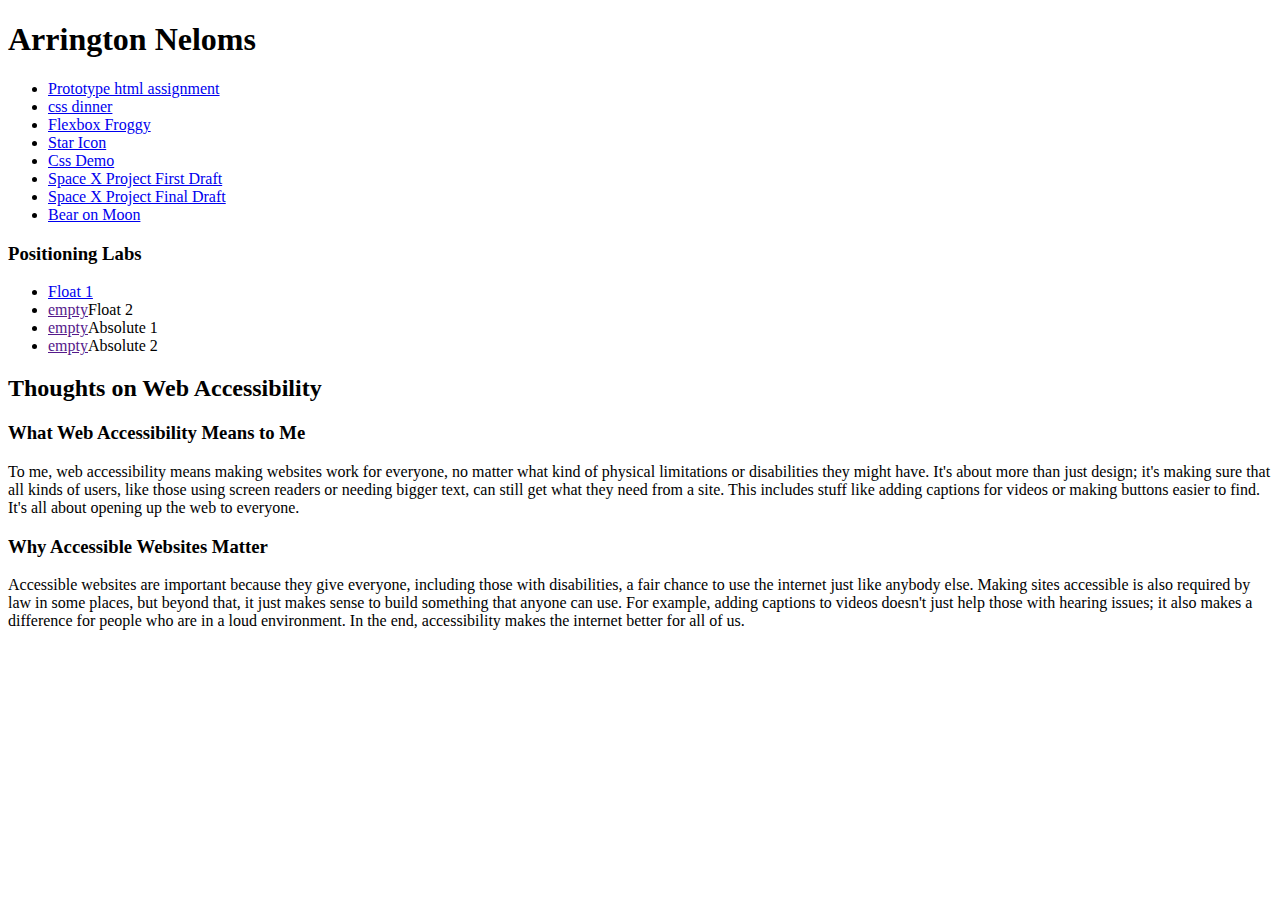
<file: index.html>
<!DOCTYPE html>

<html lang="en">
    <head>
        <meta charset="UTF-8">
        <meta name="description" content="main page.">
        <meta name="author" content="Your Name">
        <title>Prototype HTML Document</title> 
        
    </head>
    <body>
        <h1>Arrington Neloms</h1>

        <ul>
            <li><a href="prototype/index.html">Prototype html assignment</a></li>
            <li><a href="assets/img/Screenshot 2024-10-31 at 2.39.29 PM.png">css dinner</a></li>
            <li><a href="assets/img/Screenshot 2024-11-05 at 2.20.32 PM.png">Flexbox Froggy</a></li>
            <li><a href="assets/img/Untitled-1.png">Star Icon</a></li>
            <li><a href="Css Demo/index.html">Css Demo</a></li>
            <li><a href="SpaceX Project/index.html">Space X Project First Draft</a></li>
            <li><a href="SpaceX Project Final/index.html">Space X Project Final Draft</a></li>
            <li><a href="assets/img/Screenshot 2024-12-03 at 1.25.33 AM.png">Bear on Moon</a></li>
        </ul>   

        <h3>Positioning Labs</h3>

        <ul>
            <li><a href="assets/Position labs/index.html">Float 1</a></li>
            <li><a href="">empty</a>Float 2</li>
            <li><a href="">empty</a>Absolute 1</li>
            <li><a href="">empty</a>Absolute 2</li>
        </ul>

        <main>
           
            <h2>Thoughts on Web Accessibility</h2>
            
           
            <section>
                <h3>What Web Accessibility Means to Me</h3>
                <p>To me, web accessibility means making websites work for everyone, no matter what kind of physical limitations or disabilities they might have. It's about more than just design; it's making sure that all kinds of users, like those using screen readers or needing bigger text, can still get what they need from a site. This includes stuff like adding captions for videos or making buttons easier to find. It's all about opening up the web to everyone.</p>
            </section>
    
            
            <section>
                <h3>Why Accessible Websites Matter</h3>
                <p>Accessible websites are important because they give everyone, including those with disabilities, a fair chance to use the internet just like anybody else. Making sites accessible is also required by law in some places, but beyond that, it just makes sense to build something that anyone can use. For example, adding captions to videos doesn't just help those with hearing issues; it also makes a difference for people who are in a loud environment. In the end, accessibility makes the internet better for all of us.</p>
            </section>
        
    </body>
    </html>
</file>
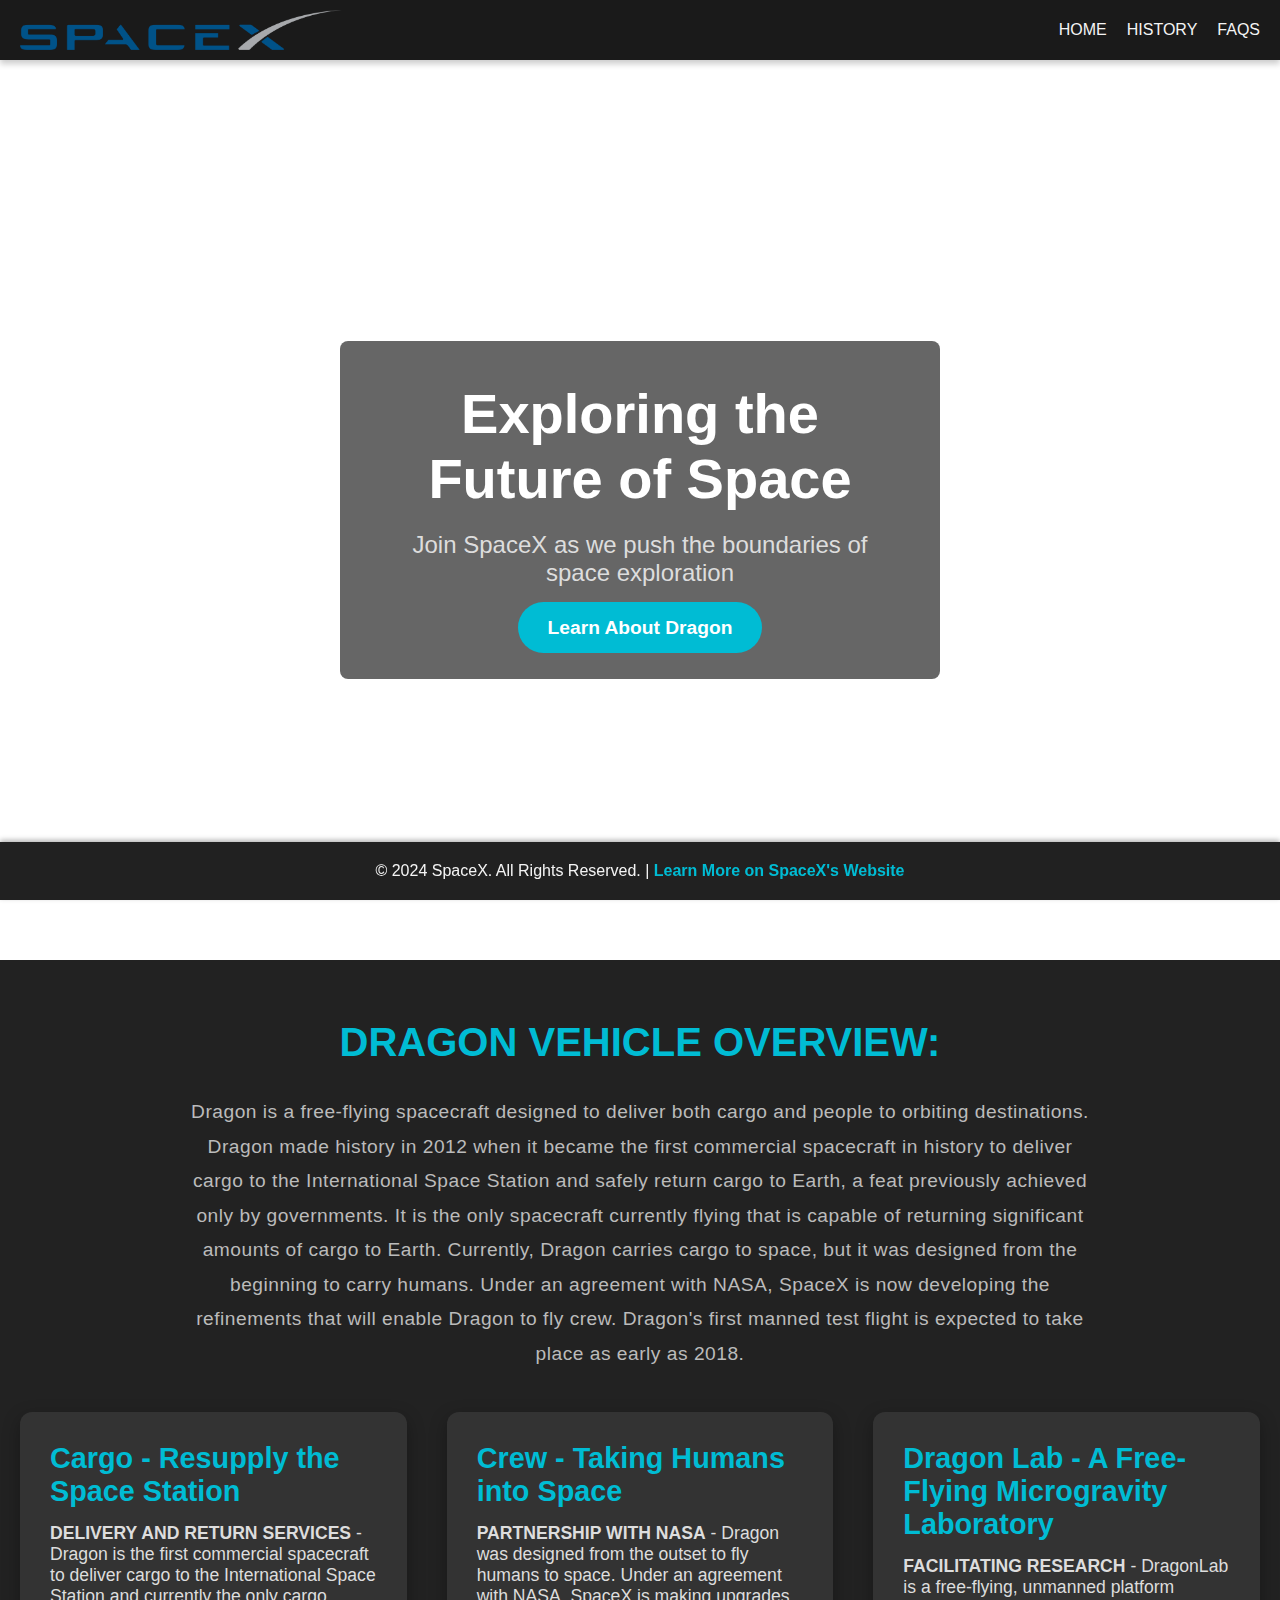
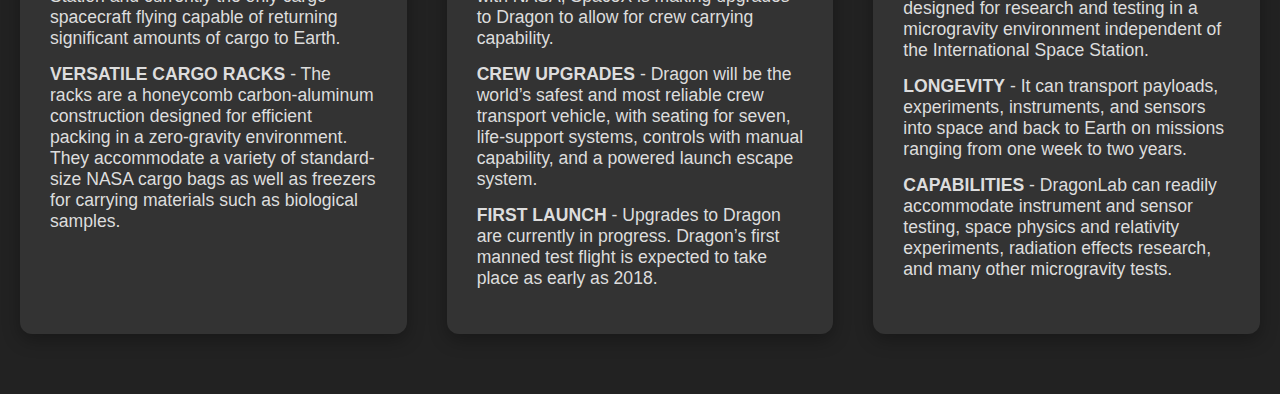
<file: SpaceX Project Final/index.html>
<!DOCTYPE html>
<html lang="en">

<head>
    <meta charset="UTF-8">
    <meta name="viewport" content="width=device-width, initial-scale=1.0">
    <title>SpaceX Homepage</title>
    <link rel="stylesheet" href="assets/css/style.css">
</head>

<body>
    <!-- Navbar -->
    <header class="main-header">
        <nav class="navbar">
            <img src="assets/img/SpaceX-Logo.png" alt="SpaceX Logo" class="logo">
            <ul class="nav-links">
                <li><a href="index.html" class="nav-item">Home</a></li>
                <li><a href="history.html" class="nav-item">History</a></li>
                <li><a href="faqs.html" class="nav-item active">FAQs</a></li>
            </ul>
        </nav>
    </header>

    <!-- Hero Section with Background Slider -->
    <div class="hero" id="hero-section">
        <div class="hero-overlay">
            <h1 class="hero-title">Exploring the Future of Space</h1>
            <p class="hero-subtitle">Join SpaceX as we push the boundaries of space exploration</p>
            <a href="#dragon-overview" class="cta-button">Learn About Dragon</a>
        </div>
    </div>

    <!-- Dragon Vehicle Overview Section -->
    <section id="dragon-overview" class="dragon-overview">
        <div class="container">
            <h2 class="section-title">Dragon Vehicle Overview:</h2>
            <p class="overview-text">
                Dragon is a free-flying spacecraft designed to deliver both cargo and people to orbiting destinations.
                Dragon made history in 2012 when it became the first commercial spacecraft in history to deliver cargo
                to the International Space Station and safely return cargo to Earth, a feat previously achieved only by
                governments. It is the only spacecraft currently flying that is capable of returning significant amounts
                of cargo to Earth. Currently, Dragon carries cargo to space, but it was designed from the beginning to
                carry humans. Under an agreement with NASA, SpaceX is now developing the refinements that will enable
                Dragon to fly crew. Dragon's first manned test flight is expected to take place as early as 2018.
            </p>

            <div class="dragon-configurations">
                <!-- Cargo Configuration -->
                <div class="config-item">
                    <h3 class="config-title">Cargo - Resupply the Space Station</h3>
                    <ul class="config-list">
                        <li><strong>DELIVERY AND RETURN SERVICES</strong> - Dragon is the first commercial spacecraft to deliver
                            cargo to the International Space Station and currently the only cargo spacecraft flying capable
                            of returning significant amounts of cargo to Earth.</li>
                        <li><strong>VERSATILE CARGO RACKS</strong> - The racks are a honeycomb carbon-aluminum construction
                            designed for efficient packing in a zero-gravity environment. They accommodate a variety of
                            standard-size NASA cargo bags as well as freezers for carrying materials such as biological
                            samples.</li>
                    </ul>
                </div>

                <!-- Crew Configuration -->
                <div class="config-item">
                    <h3 class="config-title">Crew - Taking Humans into Space</h3>
                    <ul class="config-list">
                        <li><strong>PARTNERSHIP WITH NASA</strong> - Dragon was designed from the outset to fly humans to
                            space. Under an agreement with NASA, SpaceX is making upgrades to Dragon to allow for crew
                            carrying capability.</li>
                        <li><strong>CREW UPGRADES</strong> - Dragon will be the world’s safest and most reliable crew
                            transport vehicle, with seating for seven, life-support systems, controls with manual
                            capability, and a powered launch escape system.</li>
                        <li><strong>FIRST LAUNCH</strong> - Upgrades to Dragon are currently in progress. Dragon’s first manned
                            test flight is expected to take place as early as 2018.</li>
                    </ul>
                </div>

                <!-- DragonLab Configuration -->
                <div class="config-item">
                    <h3 class="config-title">Dragon Lab - A Free-Flying Microgravity Laboratory</h3>
                    <ul class="config-list">
                        <li><strong>FACILITATING RESEARCH</strong> - DragonLab is a free-flying, unmanned platform designed for
                            research and testing in a microgravity environment independent of the International Space
                            Station.</li>
                        <li><strong>LONGEVITY</strong> - It can transport payloads, experiments, instruments, and sensors
                            into space and back to Earth on missions ranging from one week to two years.</li>
                        <li><strong>CAPABILITIES</strong> - DragonLab can readily accommodate instrument and sensor testing,
                            space physics and relativity experiments, radiation effects research, and many other
                            microgravity tests.</li>
                    </ul>
                </div>
            </div>
        </div>
    </section>

    <!-- Footer -->
    <footer class="main-footer">
        <div class="footer-content">
            <p>&copy; 2024 SpaceX. All Rights Reserved. | <a href="https://www.spacex.com" target="_blank">Learn More on
                    SpaceX's Website</a></p>
        </div>
    </footer>

    <script src="assets/js/scripts.js"></script>
</body>

</html>
</file>
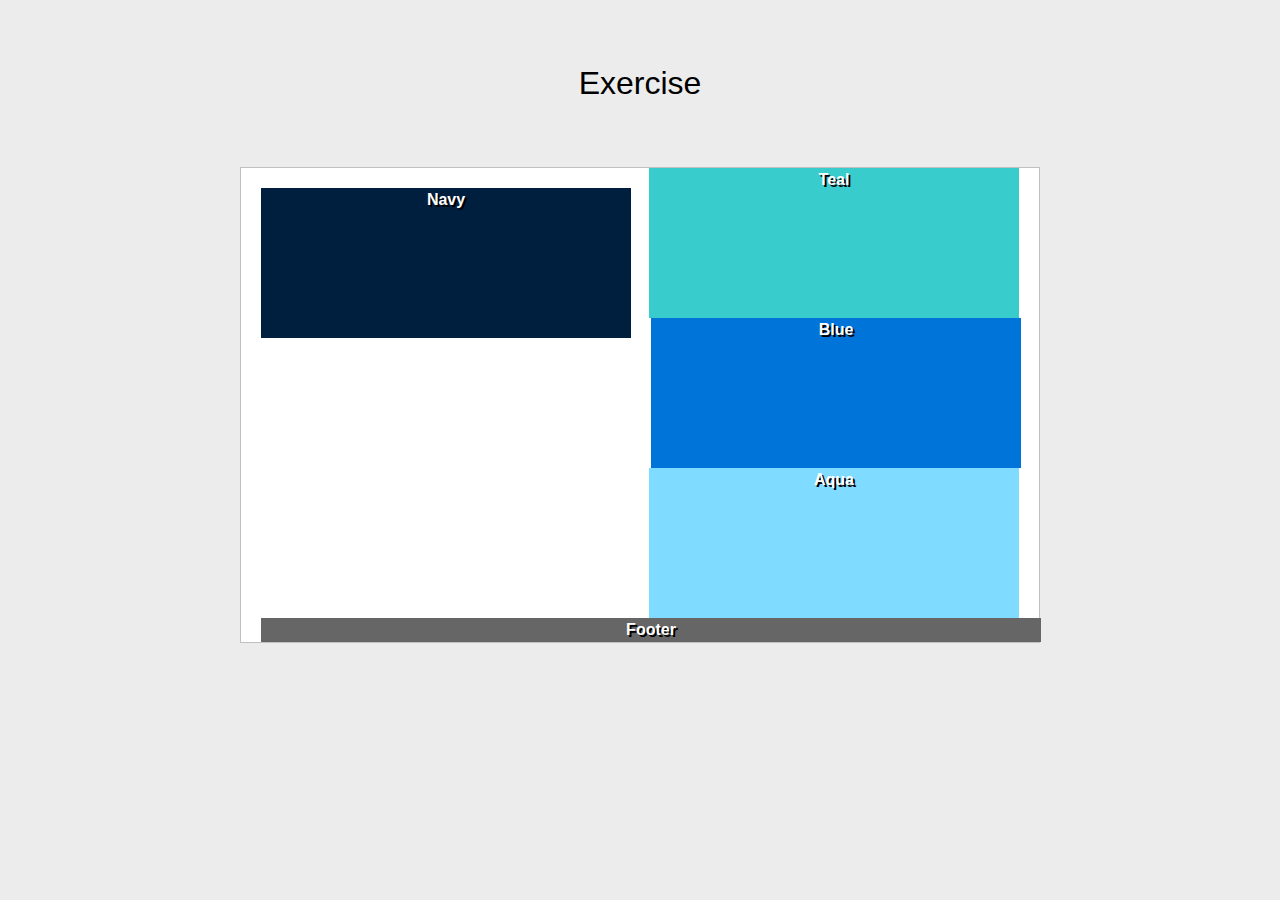
<file: assets/Position labs/index.html>
<!DOCTYPE html>
<html lang="en">

<head>
  <meta charset="UTF-8">
  <meta http-equiv="X-UA-Compatible" content="IE=edge">
  <meta name="viewport" content="width=device-width, initial-scale=1.0">
  <title>Positioning Lab</title>
  <style type="text/css">
    /* ---------------Box Sizing----------------- */
    html {
      box-sizing: border-box;
    }
    *,
    *:before,
    *:after {
      box-sizing: inherit;

    }
    body {
      background-color: #ECECEC;
      font-weight: bold;
      font-family: Tahoma, Geneva, sans-serif;
      color: #FFF;
      text-align: center;
      line-height: 24px;
    }
    #wrapper {
      background-color: #FFF;
      border: 1px solid #c0c0c0;
      width: 800px;
      margin-right: auto;
      margin-left: auto;
      text-shadow: 2px 2px #000;
    }
    #navy {
      background-color: #001f3f;
      width: 370px;
      height: 150px;
      margin-left: 20px;
      margin-top: 20px;
      float: left;
    }
    #teal {
      background-color: #39CCCC;
      width: 370px;
      height: 150px;
      margin-right: 20px;
      float: right; 
    }
    #blue {
      background-color: #0074D9;
      width: 370px;
      height: 150px;
      margin-left: 20px;
      float: left;
    }
    #aqua {
      background-color: #7FDBFF;
      width: 370px;
      height: 150px;
      margin-right: 20px;
      float: right; 
    }
    #footer {
      background-color: #666;
      width: 780px;
      clear: both;
      margin-left: 20px;
    }
    h1 {
      color: #000;
      font-weight: normal;
      padding: 50px;
    }
  </style>
</head>
<body>
  <h1>Exercise</h1>
  <section id="wrapper">
    <div id="navy">Navy</div>
    <div id="teal">Teal</div>
    <div id="blue">Blue</div>
    <div id="aqua">Aqua</div>
    <div id="footer">Footer</div>

  </section>
</body>

</html>
</file>
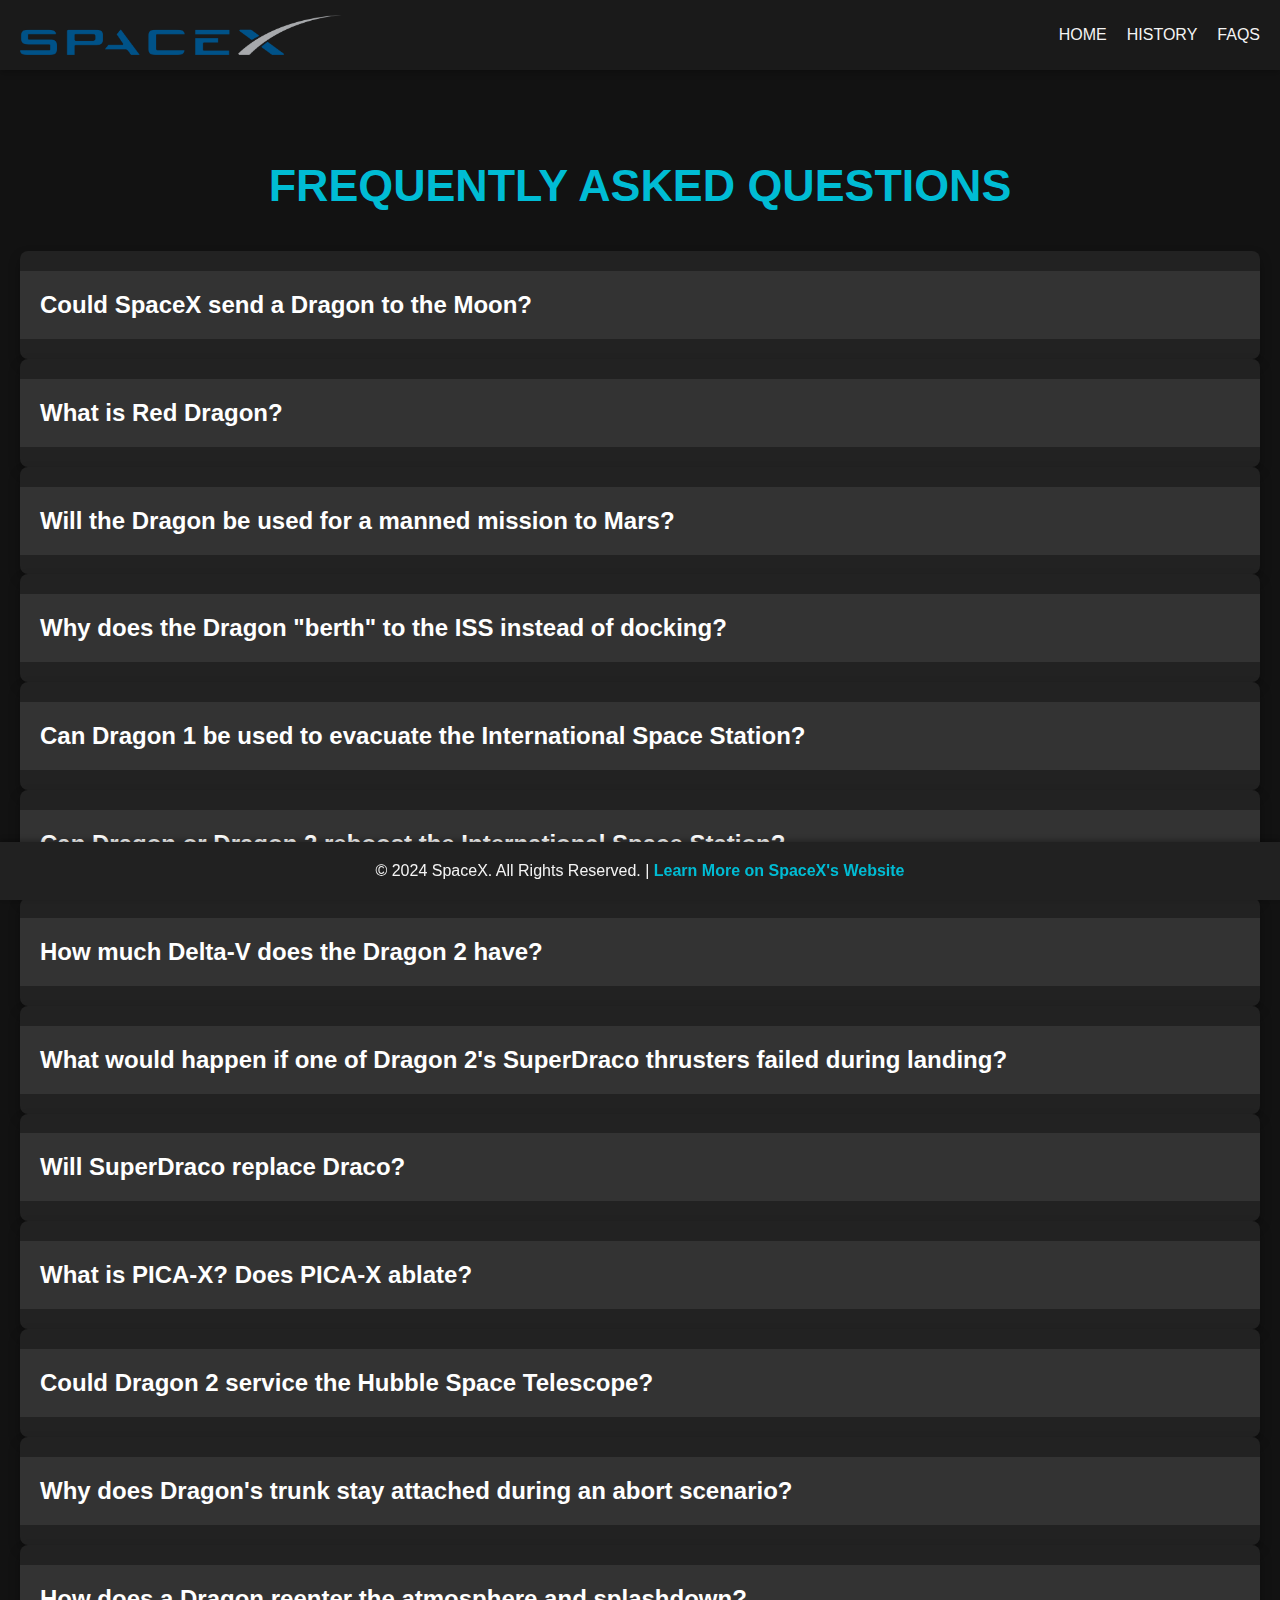
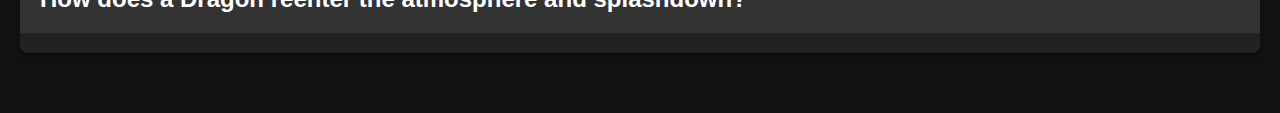
<file: SpaceX Project Final/faqs.html>
<!DOCTYPE html>
<html lang="en">
<head>
    <meta charset="UTF-8">
    <meta name="viewport" content="width=device-width, initial-scale=1.0">
    <meta name="robots" content="index, follow">
    <meta name="description" content="Frequently asked questions about SpaceX Dragon spacecraft, its missions, and technologies.">
    <title>SpaceX Dragon - FAQ</title>
    <link rel="stylesheet" href="assets/css/faqs.css">
    <link rel="icon" href="assets/img/SpaceX-Logo.png">
</head>
<body>
    <!-- Header -->
    <header class="main-header">
        <nav class="navbar">
            <img src="assets/img/SpaceX-Logo.png" alt="SpaceX Logo" class="logo">
            <ul class="nav-links">
                <li><a href="index.html" class="nav-item">Home</a></li>
                <li><a href="history.html" class="nav-item">History</a></li>
                <li><a href="faqs.html" class="nav-item active">FAQs</a></li>
            </ul>
        </nav>
    </header>

    <!-- Main Content -->
    <main class="faq-section">
        <h1 class="section-title">Frequently Asked Questions</h1>

        <div class="faq-item">
            <h2 class="faq-question">Could SpaceX send a Dragon to the Moon?</h2>
            <p class="faq-answer">The Dragon could easily be sent to lunar orbit, but it cannot land due to its limited propellant capacity. The Falcon Heavy could send a Dragon 2 capsule to the Moon, but it would lack the necessary velocity change (∆V) required for landing, as Dragon 2 carries only a small amount of propellant. Landing would require a much larger ∆V (~1870 m/s), which Dragon 2 cannot achieve with its current design.</p>
        </div>

        <div class="faq-item">
            <h2 class="faq-question">What is Red Dragon?</h2>
            <p class="faq-answer">Red Dragon was a proposed mission to send a modified Dragon capsule atop a Falcon Heavy to the Martian surface. It would have been an unmanned scientific lander, capable of carrying additional cargo to Mars. However, the project has not been funded or officially announced by SpaceX, and its design is not currently managed by them.</p>
        </div>

        <div class="faq-item">
            <h2 class="faq-question">Will the Dragon be used for a manned mission to Mars?</h2>
            <p class="faq-answer">No, Dragon is not designed for long-duration human missions to Mars. The spacecraft is too cramped, and significant improvements would be required in its life support systems to sustain astronauts for the long journey. Dragon 2 can support seven astronauts for only "several days," as stated by Elon Musk.</p>
        </div>

        <div class="faq-item">
            <h2 class="faq-question">Why does the Dragon "berth" to the ISS instead of docking?</h2>
            <p class="faq-answer">Dragon cannot dock because it uses a Common Berthing Mechanism (CBM) instead of the NASA Docking System (NDS). The CBM is larger (50 inches) than the NDS (31.5 inches), but berthing requires astronauts to manually maneuver the capsule into place using Canadarm, and then bolt the ports together. Docking is faster and autonomous, whereas berthing is a more labor-intensive process.</p>
        </div>

        <div class="faq-item">
            <h2 class="faq-question">Can Dragon 1 be used to evacuate the International Space Station?</h2>
            <p class="faq-answer">Dragon 1 is not suitable as an emergency evacuation vehicle for the ISS. It cannot dock and instead "berths" to the station, which is a slow and manual process. Additionally, Dragon is only present at the station for a short period (a month every 6 months), lacks seats, and is typically filled with cargo. The ISS already has Soyuz spacecraft on standby for evacuation if necessary.</p>
        </div>

        <div class="faq-item">
            <h2 class="faq-question">Can Dragon or Dragon 2 reboost the International Space Station?</h2>
            <p class="faq-answer">Dragon is not designed to reboost the ISS. The spacecraft does not carry enough fuel, and the SuperDraco engines are too powerful. The docking ports are not designed to handle the forces of reboosting, and Dragon lacks the necessary connections for station guidance and control. Current reboosting methods are more efficient and do not require modifications.</p>
        </div>

        <div class="faq-item">
            <h2 class="faq-question">How much Delta-V does the Dragon 2 have?</h2>
            <p class="faq-answer">Dragon 2 carries about 420 m/s of Delta-V. This is based on its propellant mass of 1588 kg and the specific impulse of its SuperDraco engines (235 s), which allows it to perform orbital maneuvers and landing sequences.</p>
        </div>

        <div class="faq-item">
            <h2 class="faq-question">What would happen if one of Dragon 2's SuperDraco thrusters failed during landing?</h2>
            <p class="faq-answer">Dragon 2 is designed to lose up to two of its SuperDraco thrusters without issue. If a failure occurs, the spacecraft will deploy parachutes and splash down in the Atlantic Ocean. The SuperDracos are required for active control during descent, but the parachutes ensure a safe landing even with a thruster failure.</p>
        </div>

        <div class="faq-item">
            <h2 class="faq-question">Will SuperDraco replace Draco?</h2>
            <p class="faq-answer">No, SuperDraco engines are designed for different purposes. Draco engines are used for in-orbit maneuvers, fine guidance, and deorbiting with a thrust of 400 N, while SuperDraco engines produce 73,000 N of thrust and are used for landing and abort scenarios. They are far more powerful and not suitable for the same tasks as Draco engines.</p>
        </div>

        <div class="faq-item">
            <h2 class="faq-question">What is PICA-X? Does PICA-X ablate?</h2>
            <p class="faq-answer">PICA-X (Phenolic Impregnated Carbon Ablator) is a heatshield material developed by SpaceX for Dragon. It is designed to withstand high-speed reentries from space, and it ablates (evaporates) to protect the spacecraft from extreme heat. SpaceX improved on NASA’s original PICA design to create a version that is cheaper to manufacture, less prone to ablation, and more reusable. Dragon 2 uses PICA-X Version 3, which ablates even less.</p>
        </div>

        <div class="faq-item">
            <h2 class="faq-question">Could Dragon 2 service the Hubble Space Telescope?</h2>
            <p class="faq-answer">While Dragon 2 could technically service the Hubble Space Telescope, it would not be cost-effective. Modifications such as adding an airlock would be needed, but it would likely be cheaper to build and launch a new telescope rather than retrofit Dragon for the task.</p>
        </div>

        <div class="faq-item">
            <h2 class="faq-question">Why does Dragon's trunk stay attached during an abort scenario?</h2>
            <p class="faq-answer">During an abort scenario, the trunk helps stabilize the Dragon capsule and prevents it from flipping over due to aerodynamic forces. The trunk’s large surface area and fins help maintain proper orientation until the capsule separates from the trunk, ensuring a controlled descent.</p>
        </div>

        <div class="faq-item">
            <h2 class="faq-question">How does a Dragon reenter the atmosphere and splashdown?</h2>
            <p class="faq-answer">Dragon’s reentry involves three main phases: deorbit, reentry, and landing. In the deorbit phase, Dragon uses its Draco thrusters to slow down and ensure the proper angle for reentry. In the reentry phase, the trunk is jettisoned, and Dragon aligns its heatshield to protect itself from the intense heat. Finally, in the landing phase, drogue chutes slow the capsule, followed by main parachutes, ensuring a safe splashdown in the ocean.</p>
        </div>

    </main>

    <!-- Footer -->
    <footer class="main-footer">
        <div class="footer-content">
            <p>&copy; 2024 SpaceX. All Rights Reserved. | <a href="https://www.spacex.com" target="_blank">Learn More on SpaceX's Website</a></p>
            </div>
        </div>
    </footer>

    <script src="assets/js/scripts.js"></script>
</body>
</html>
</file>
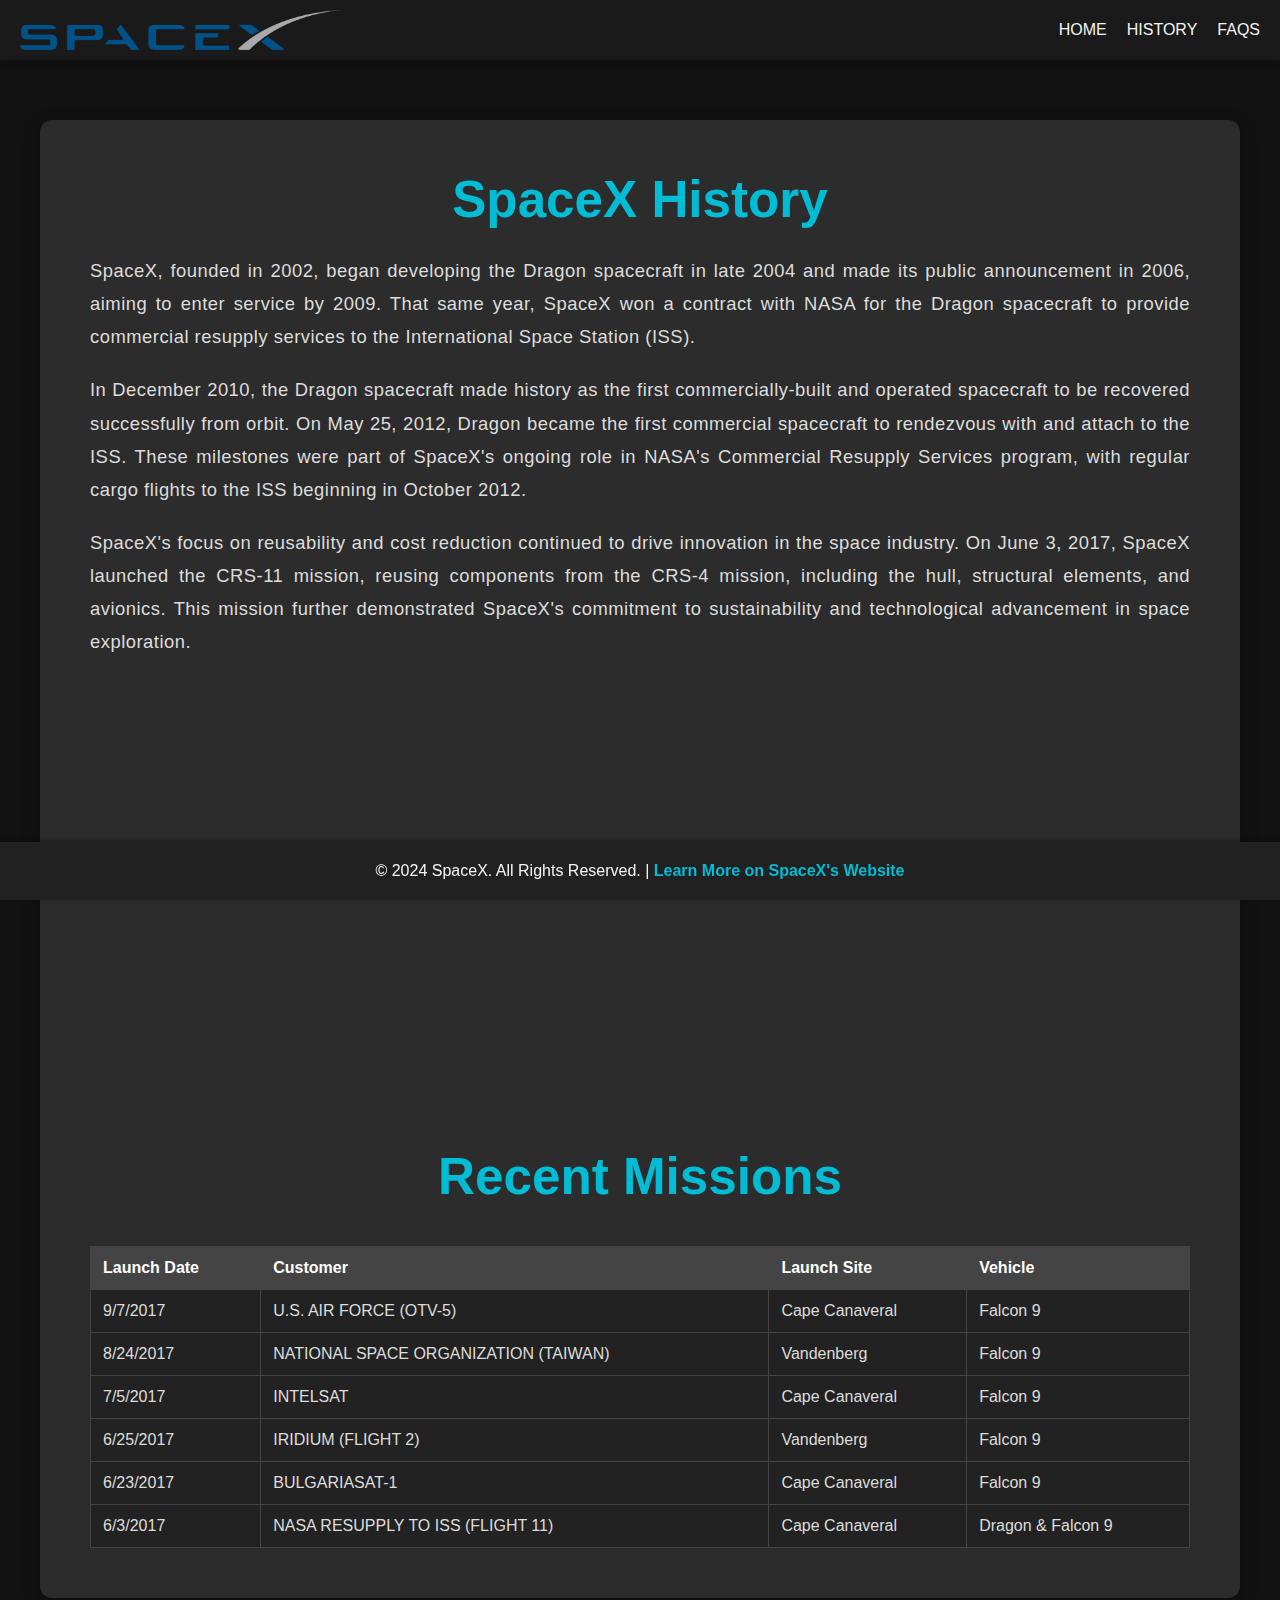
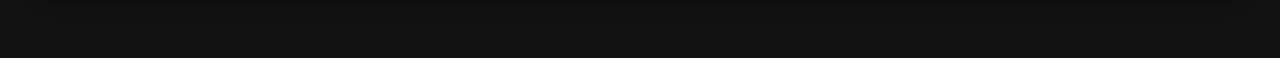
<file: SpaceX Project Final/history.html>
<!DOCTYPE html>
<html lang="en">
<head>
    <meta charset="UTF-8">
    <meta name="viewport" content="width=device-width, initial-scale=1.0">
    <title>SpaceX History</title>
    <link rel="stylesheet" href="assets/css/history.css">
</head>
<body>
    <!-- Navbar -->
    <header class="main-header">
        <nav class="navbar">
            <img src="assets/img/SpaceX-Logo.png" alt="SpaceX Logo" class="logo">
            <ul class="nav-links">
                <li><a href="index.html" class="nav-item">Home</a></li>
                <li><a href="history.html" class="nav-item">History</a></li>
                <li><a href="faqs.html" class="nav-item active">FAQs</a></li>
            </ul>
        </nav>
    </header>

    <!-- Main Content Section -->
    <div class="history-section">
        <h1 class="history-title">SpaceX History</h1>
        <div class="history-text">
            <p>SpaceX, founded in 2002, began developing the Dragon spacecraft in late 2004 and made its public announcement in 2006, aiming to enter service by 2009. That same year, SpaceX won a contract with NASA for the Dragon spacecraft to provide commercial resupply services to the International Space Station (ISS).</p>
            <p>In December 2010, the Dragon spacecraft made history as the first commercially-built and operated spacecraft to be recovered successfully from orbit. On May 25, 2012, Dragon became the first commercial spacecraft to rendezvous with and attach to the ISS. These milestones were part of SpaceX's ongoing role in NASA's Commercial Resupply Services program, with regular cargo flights to the ISS beginning in October 2012.</p>
            <p>SpaceX's focus on reusability and cost reduction continued to drive innovation in the space industry. On June 3, 2017, SpaceX launched the CRS-11 mission, reusing components from the CRS-4 mission, including the hull, structural elements, and avionics. This mission further demonstrated SpaceX's commitment to sustainability and technological advancement in space exploration.</p>
        </div>

        <!-- Timeline Section -->
        <div class="timeline-container">
            <div class="timeline-item">
                <h3 class="timeline-item-header">9/7/2017 - U.S. AIR FORCE (OTV-5)</h3>
                <p class="timeline-item-content">Launch from Cape Canaveral using Falcon 9.</p>
                <p class="timeline-item-date">Date: 9/7/2017</p>
            </div>
            <div class="timeline-item">
                <h3 class="timeline-item-header">8/24/2017 - NATIONAL SPACE ORGANIZATION (TAIWAN)</h3>
                <p class="timeline-item-content">Launch from Vandenberg using Falcon 9.</p>
                <p class="timeline-item-date">Date: 8/24/2017</p>
            </div>
            <div class="timeline-item">
                <h3 class="timeline-item-header">7/5/2017 - INTELSAT</h3>
                <p class="timeline-item-content">Launch from Cape Canaveral using Falcon 9.</p>
                <p class="timeline-item-date">Date: 7/5/2017</p>
            </div>
        </div>

        <!-- Recent Missions Table -->
        <h2 class="history-title">Recent Missions</h2>
        <table class="mission-table">
            <thead>
                <tr>
                    <th>Launch Date</th>
                    <th>Customer</th>
                    <th>Launch Site</th>
                    <th>Vehicle</th>
                </tr>
            </thead>
            <tbody>
                <tr>
                    <td>9/7/2017</td>
                    <td>U.S. AIR FORCE (OTV-5)</td>
                    <td>Cape Canaveral</td>
                    <td>Falcon 9</td>
                </tr>
                <tr>
                    <td>8/24/2017</td>
                    <td>NATIONAL SPACE ORGANIZATION (TAIWAN)</td>
                    <td>Vandenberg</td>
                    <td>Falcon 9</td>
                </tr>
                <tr>
                    <td>7/5/2017</td>
                    <td>INTELSAT</td>
                    <td>Cape Canaveral</td>
                    <td>Falcon 9</td>
                </tr>
                <tr>
                    <td>6/25/2017</td>
                    <td>IRIDIUM (FLIGHT 2)</td>
                    <td>Vandenberg</td>
                    <td>Falcon 9</td>
                </tr>
                <tr>
                    <td>6/23/2017</td>
                    <td>BULGARIASAT-1</td>
                    <td>Cape Canaveral</td>
                    <td>Falcon 9</td>
                </tr>
                <tr>
                    <td>6/3/2017</td>
                    <td>NASA RESUPPLY TO ISS (FLIGHT 11)</td>
                    <td>Cape Canaveral</td>
                    <td>Dragon & Falcon 9</td>
                </tr>
            </tbody>
        </table>
    </div>

    <!-- Footer -->
    <footer class="main-footer">
        <div class="footer-content">
            <p>&copy; 2024 SpaceX. All Rights Reserved. | <a href="https://www.spacex.com" target="_blank">Learn More on SpaceX's Website</a></p>
        </div>
    </footer>
</body>
</html>
</file>
<file: SpaceX Project Final/assets/css/style.css>
/* Global Styles */
* {
    margin: 0;
    padding: 0;
    box-sizing: border-box;
}

body {
    font-family: Arial, sans-serif;
    margin: 0;
    padding: 0;
}

.main-header {
    background-color: #1a1a1a;
    padding: 10px 20px;
    box-shadow: 0 4px 6px rgba(0, 0, 0, 0.2);
}

.navbar {
    display: flex;
    justify-content: space-between;
    align-items: center;
}

.logo {
    height: 40px;
}

.nav-links {
    list-style: none;
    display: flex;
    gap: 20px;
}

.nav-item {
    color: #f4f4f4;
    text-decoration: none;
    font-size: 16px;
    text-transform: uppercase;
    transition: color 0.3s;
}

.nav-item:hover {
    color: #00bcd4;
}

.faq-section {
    padding: 60px 20px;
    text-align: center;
}

.section-title {
    font-size: 2.8em;
    color: #00bcd4;
    margin-bottom: 40px;
    font-weight: bold;
    text-transform: uppercase;
}

.faq-container {
    display: flex;
    flex-direction: column;
    gap: 20px;
}

a {
    text-decoration: none;
    color: inherit;
}

h1, h2, h3 {
    font-weight: bold;
}

/* Hero Section */
.hero {
    background-size: cover;
    background-position: center;
    height: 100vh;
    display: flex;
    justify-content: center;
    align-items: center;
    position: relative;
    animation: backgroundChange 30s infinite;
}

/* Keyframes for Background Change */

@keyframes backgroundChange {
    0% {
        background-image: url("../img/dragon-exterior.jpg");
    }

    33% {
        background-image: url("../img/dragoncrew.8k.jpg");
    }

    66% {
        background-image: url("../img/dragon-intertior-crew.jpg");
    }

    100% {
        background-image: url("../img/dragon-in-space.jpg");
    }
}

.hero-overlay {
    text-align: center;
    background: rgba(0, 0, 0, 0.6);
    padding: 40px;
    border-radius: 8px;
    max-width: 600px;
    margin: 0 auto;
}

.hero-title {
    font-size: 3.5em;
    color: #fff;
    margin-bottom: 20px;
}

.hero-subtitle {
    font-size: 1.5em;
    color: #ddd;
    margin-bottom: 30px;
}

.cta-button {
    background-color: #00bcd4;
    padding: 15px 30px;
    border-radius: 50px;
    color: white;
    font-weight: bold;
    font-size: 1.2rem;
    transition: background-color 0.3s ease;
}

.cta-button:hover {
    background-color: #008c99;
}

/* Features Section */
.features {
    padding: 80px 20px;
    background-color: #222;
}

.features-container {
    display: flex;
    justify-content: space-around;
    gap: 20px;
}

.feature-item {
    background-color: #333;
    padding: 30px;
    border-radius: 12px;
    text-align: center;
    box-shadow: 0 6px 18px rgba(0, 0, 0, 0.3);
    transition: transform 0.3s ease, box-shadow 0.3s ease;
}

.feature-item:hover {
    transform: translateY(-10px);
    box-shadow: 0 10px 25px rgba(0, 0, 0, 0.4);
}

.feature-title {
    font-size: 1.8rem;
    color: #00bcd4;
    margin-bottom: 15px;
}

.feature-description {
    font-size: 1.1rem;
    color: #ddd;
}

/* Footer */
.main-footer {
    background-color: #212121;
    color: #f4f4f4;
    text-align: center;
    padding: 20px 0;
    position: fixed;
    bottom: 0;
    width: 100%;
    box-shadow: 0 -2px 5px rgba(0, 0, 0, 0.3);
}

.footer-content p {
    font-size: 1rem;
    margin: 0;
}

.footer-content a {
    color: #00bcd4;
    text-decoration: none;
    transition: color 0.3s ease;
    font-weight: bold;
}

.footer-content a:hover {
    color: #008c99;
}

.footer-bottom {
    font-size: 0.9rem;
    color: #bbb;
    margin-top: 10px;
}

/* About SpaceX Section */
.about-spacex {
    background-color: #222;
    padding: 60px 20px;
    color: #f4f4f4;
    text-align: center;
}

.about-title {
    font-size: 2.5em;
    margin-bottom: 20px;
    color: #00bcd4;
    font-weight: bold;
}

.about-text {
    font-size: 1.2rem;
    line-height: 1.8;
    color: #bbb;
    max-width: 900px;
    margin: 0 auto;
    letter-spacing: 0.5px;
}

@media screen and (max-width: 768px) {
    .about-title {
        font-size: 2em;
    }

    .about-text {
        font-size: 1rem;
    }

    .hero-overlay {
        padding: 20px;
        max-width: 90%;
    }
}

/* Dragon Overview Section */
.dragon-overview {
    background-color: #222;
    color: #f4f4f4;
    padding: 60px 20px;
    text-align: center;
}

.section-title {
    font-size: 2.5em;
    margin-bottom: 30px;
    color: #00bcd4;
}

.overview-text {
    font-size: 1.2rem;
    line-height: 1.8;
    max-width: 900px;
    margin: 0 auto;
    letter-spacing: 0.5px;
    color: #bbb;
    margin-bottom: 40px;
}

.dragon-configurations {
    display: grid;
    grid-template-columns: 1fr 1fr 1fr;
    gap: 40px;
    margin-top: 30px;
}

.config-item {
    background-color: #333;
    padding: 30px;
    border-radius: 12px;
    text-align: left;
    box-shadow: 0 6px 18px rgba(0, 0, 0, 0.3);
}

.config-title {
    font-size: 1.8rem;
    color: #00bcd4;
    margin-bottom: 15px;
}

.config-list {
    list-style-type: none;
    padding: 0;
    font-size: 1.1rem;
    color: #ddd;
}

.config-list li {
    margin-bottom: 15px;
}

.config-list strong {
    font-weight: bold;
}

@media screen and (max-width: 768px) {
    .dragon-configurations {
        grid-template-columns: 1fr;
    }

    .config-item {
        margin-bottom: 30px;
    }
}
</file>
<file: SpaceX Project Final/assets/css/faqs.css>
/* General Styles */
body {
    font-family: Arial, sans-serif;
    margin: 0;
    padding: 0;
    background-color: #121212;
    color: #f4f4f4;
}

.main-header {
    background-color: #1a1a1a;
    padding: 10px 20px;
    box-shadow: 0 4px 6px rgba(0, 0, 0, 0.2);
}

.navbar {
    display: flex;
    justify-content: space-between;
    align-items: center;
}

.logo {
    height: 40px;
}

.nav-links {
    list-style: none;
    display: flex;
    gap: 20px;
}

.nav-item {
    color: #f4f4f4;
    text-decoration: none;
    font-size: 16px;
    text-transform: uppercase;
    transition: color 0.3s;
}

.nav-item:hover {
    color: #00bcd4;
}

.faq-section {
    padding: 60px 20px;
    text-align: center;
}

.section-title {
    font-size: 2.8em;
    color: #00bcd4;
    margin-bottom: 40px;
    font-weight: bold;
    text-transform: uppercase;
}

.faq-container {
    display: flex;
    flex-direction: column;
    gap: 20px;
}

/* FAQ Item Styling */
.faq-item {
    background-color: #222;
    border-radius: 8px;
    overflow: hidden;
    box-shadow: 0 6px 12px rgba(0, 0, 0, 0.3);
    transition: transform 0.3s ease;
}

.faq-item:hover {
    transform: translateY(-5px);
}

.faq-question {
    background-color: #333;
    padding: 20px;
    font-size: 1.5em;
    font-weight: bold;
    color: #fff;
    cursor: pointer;
    display: flex;
    justify-content: space-between;
    align-items: center;
    transition: background-color 0.3s ease;
}

.faq-question:hover {
    background-color: #444;
}

.faq-answer {
    padding: 20px;
    background-color: #444;
    font-size: 1.1rem;
    color: #ddd;
    display: none;
    opacity: 0;
    transition: opacity 0.3s ease;
}

/* Active State */
.faq-item.active .faq-answer {
    display: block;
    opacity: 1;
}

.faq-item.active .faq-question {
    background-color: #00bcd4;
    color: #fff;
}

.faq-item.active .faq-question:hover {
    background-color: #0097a7;
}

/* Responsive Design */
@media screen and (max-width: 768px) {
    .section-title {
        font-size: 2.4em;
    }

    .faq-question {
        font-size: 1.3em;
    }

    .faq-answer {
        font-size: 1rem;
    }
}

/* Footer */
.main-footer {
    background-color: #212121;
    color: #f4f4f4;
    text-align: center;
    padding: 20px 0;
    position: fixed;
    bottom: 0;
    width: 100%;
    box-shadow: 0 -2px 5px rgba(0, 0, 0, 0.3);
}

.footer-content p {
    font-size: 1rem;
    margin: 0;
}

.footer-content a {
    color: #00bcd4;
    text-decoration: none;
    transition: color 0.3s ease;
    font-weight: bold;
}

.footer-content a:hover {
    color: #008c99;
}

.footer-bottom {
    font-size: 0.9rem;
    color: #bbb;
    margin-top: 10px;
}
</file>
<file: SpaceX Project Final/assets/css/history.css>
/* Global Styles */
* {
    margin: 0;
    padding: 0;
    box-sizing: border-box;
}

body {
    font-family: Arial, sans-serif;
    margin: 0;
    padding: 0;
    background-color: #121212;
    color: #f4f4f4;
}

.main-header {
    background-color: #1a1a1a;
    padding: 10px 20px;
    box-shadow: 0 4px 6px rgba(0, 0, 0, 0.2);
}

.navbar {
    display: flex;
    justify-content: space-between;
    align-items: center;
}

.logo {
    height: 40px;
}

.nav-links {
    list-style: none;
    display: flex;
    gap: 20px;
}

.nav-item {
    color: #f4f4f4;
    text-decoration: none;
    font-size: 16px;
    text-transform: uppercase;
    transition: color 0.3s;
}

.nav-item:hover {
    color: #00bcd4;
}

.faq-section {
    padding: 60px 20px;
    text-align: center;
}

.section-title {
    font-size: 2.8em;
    color: #00bcd4;
    margin-bottom: 40px;
    font-weight: bold;
    text-transform: uppercase;
}

.faq-container {
    display: flex;
    flex-direction: column;
    gap: 20px;
}

a {
    text-decoration: none;
    color: inherit;
}

h1, h2, h3 {
    font-weight: bold;
}

/* Main Content Section */
.history-section {
    max-width: 1200px;
    margin: 60px auto;
    padding: 50px;
    background-color: #2c2c2c;
    border-radius: 12px;
    box-shadow: 0 6px 18px rgba(0, 0, 0, 0.3);
}

.history-title {
    font-size: 3.2em;
    margin-bottom: 25px;
    color: #00bcd4;
    text-align: center;
    font-weight: bold;
}

.history-text {
    font-size: 1.15rem;
    line-height: 1.8;
    color: #ddd;
    margin-bottom: 30px;
    letter-spacing: 0.5px;
    text-align: justify;
}

.history-text p {
    margin-bottom: 20px;
}

.history-text span {
    color: #00bcd4;
    font-weight: bold;
}

.history-text ul {
    list-style-type: none;
    padding-left: 0;
}

.history-text ul li {
    font-size: 1.1rem;
    color: #bbb;
    padding-left: 20px;
    position: relative;
    margin-bottom: 15px;
}

.history-text ul li::before {
    content: "•";
    color: #00bcd4;
    position: absolute;
    left: 0;
}

/* Timeline Section */
.timeline-container {
    display: flex;
    flex-direction: column;
    gap: 25px;
    margin-top: 50px;
}

.timeline-item {
    display: flex;
    flex-direction: column;
    background-color: #333;
    padding: 20px;
    border-radius: 8px;
    box-shadow: 0 4px 10px rgba(0, 0, 0, 0.2);
    opacity: 0;
    transform: translateY(50px);
    animation: fadeInUp 0.6s ease-out forwards;
}

.timeline-item:nth-child(1) {
    animation-delay: 0.2s;
}

.timeline-item:nth-child(2) {
    animation-delay: 0.4s;
}

.timeline-item:nth-child(3) {
    animation-delay: 0.6s;
}

.timeline-item-header {
    font-size: 1.25rem;
    font-weight: bold;
    color: #fff;
    margin-bottom: 10px;
}

.timeline-item-content {
    font-size: 1rem;
    color: #ccc;
    line-height: 1.6;
}

.timeline-item-date {
    font-size: 1.1rem;
    color: #00bcd4;
    margin-top: 10px;
}

@keyframes fadeInUp {
    to {
        opacity: 1;
        transform: translateY(0);
    }
}

/* Recent Missions Table */
.mission-table {
    width: 100%;
    margin-top: 40px;
    border-collapse: collapse;
}

.mission-table th,
.mission-table td {
    padding: 12px;
    text-align: left;
    border: 1px solid #444;
}

.mission-table th {
    background-color: #444;
    color: #fff;
}

.mission-table td {
    background-color: #222;
    color: #ddd;
}

.mission-table tr:hover {
    background-color: #444;
}

/* Footer */
.main-footer {
    background-color: #212121;
    color: #f4f4f4;
    text-align: center;
    padding: 20px 0;
    position: fixed;
    bottom: 0;
    width: 100%;
    box-shadow: 0 -2px 5px rgba(0, 0, 0, 0.3);
}

.footer-content p {
    font-size: 1rem;
    margin: 0;
}

.footer-content a {
    color: #00bcd4;
    text-decoration: none;
    transition: color 0.3s ease;
    font-weight: bold;
}

.footer-content a:hover {
    color: #008c99;
}

.footer-bottom {
    font-size: 0.9rem;
    color: #bbb;
    margin-top: 10px;
}
</file>
